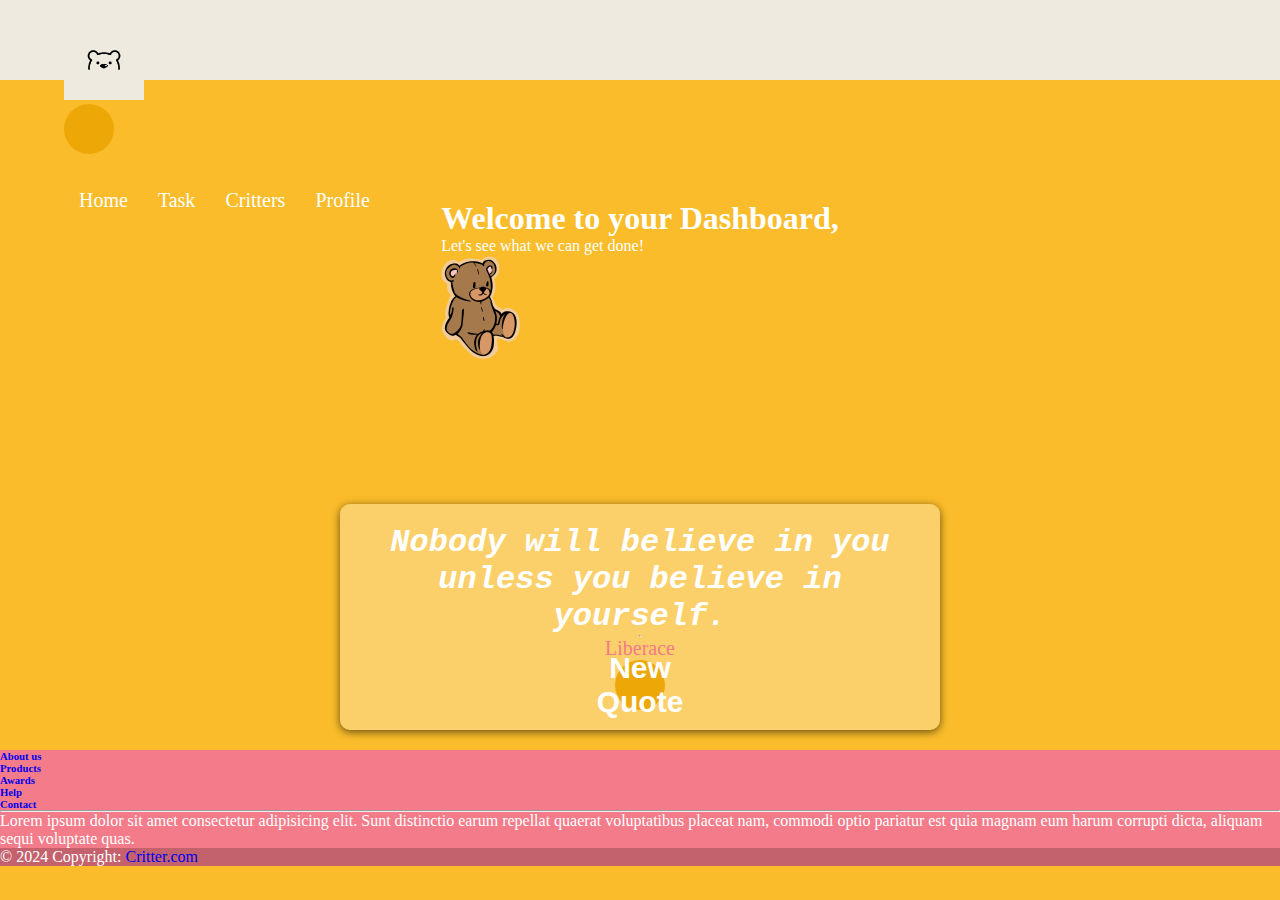
<file: index.html>
<!doctype html>
<html lang="en">
  <head>
    <meta charset="utf-8">
    <meta name="viewport" content="width=device-width, initial-scale=1">
    <title>Critter</title>
    <link href="https://cdn.jsdelivr.net/npm/bootstrap@5.3.6/dist/css/bootstrap.min.css" rel="stylesheet" integrity="sha384-4Q6Gf2aSP4eDXB8Miphtr37CMZZQ5oXLH2yaXMJ2w8e2ZtHTl7GptT4jmndRuHDT" crossorigin="anonymous">
    <link rel="stylesheet" href="./styles.css">

  </head>
  <body>
    <!-- Navbar -->

    <nav class="navbar navbar-expand-sm navbar-light" style="background-color: #eeeadf" bg-light">
        <div class="container-fluid">
          <a class="nav-item" href="#"><img src="img/bear.jpeg" alt="logo" width="80">
          <button class="navbar-toggler" type="button" data-bs-toggle="collapse" data-bs-target="#navbarSupportedContent" aria-controls="navbarSupportedContent" aria-expanded="false" aria-label="Toggle navigation">
            <span class="navbar-toggler-icon"></span>
          </button>
          <div class="collapse navbar-collapse" id="navbarSupportedContent">
            <ul class="navbar-nav nav nav-underline me-auto mb-2 mb-lg-0">
                    <li class="nav-item">
                      <a class="nav-link active" aria-current="page" href="#">Home</a>
                    </li>
                    <li class="nav-item">
                      <a class="nav-link" aria-current="page" href="task.html">Task</a>

                        <!-- <p style="font-size: 20px; color:#feca1f;"> -->
                        <!-- <a class="nav-link" href="task.html">Tasks</a> -->
                        <!-- </p> -->
                    </li>
                    <li class="nav-item">
                      <a class="nav-link disabled" aria-disabled="true">Critters</a>
                    </li>
                    <li class="nav-item">
                        <a class="nav-link" href="profile.html">Profile</a>
                    </li>
            </ul>
            </form>
          </div>
        </div>
      </nav>
    <!-- Welcome Section -->
    <div class="container">
      <div class="welcome-container">
        <h1>Welcome to your Dashboard,</h1>
        <p>Let's see what we can get done!</p>
        
        <a class="loadingBear" href="#"><img src="img/loading-bear.png" alt="logo" width="80">
      </div>
    </div>
    <!-- random quote generator -->
      <main class="container">
        <div class="quote-container">
          <h1 class="quote">Nobody will believe in you unless you believe in yourself.</h1>
          <hr>
          <p class="author">Liberace</p>
          <div class="controls">
              <button class="new-quote-btn">New Quote</button>
        </div>

        </div>
       
      </main>
  




  <!-- to do list stats -->
    <!-- <div class="container">

      <div class="stats-container">
        <div class="details">
          <h1>To Do's</h1>
          <p>You're almost there!</p>
          <div id="progressBar">
            <div id="progress"></div>
          </div>
        </div>
            <div class="stats-numbers">
              <p id="numbers"> 2 / 3 </p>
            </div>
            
            <ul class="task-list"></ul>

        </div>
      </div>

      <form action="">
        <input type="text"  placeholder="Add new task ">
        <button id="newTask" type="submit">+</button>
      </form>
      
    </div> -->
<!-- Remove the container if you want to extend the Footer to full width. -->

  <!-- Footer -->
  <footer class="text-center text-white" style="background-color: #F47B89">
    <!-- Grid container -->
    <!-- <div class="container"> -->
      <!-- Section: Links -->
      <section class="mt-5">
        <!-- Grid row-->
        <div class="row text-center d-flex justify-content-center pt-5">
          <!-- Grid column -->
          <div class="col-md-5">
            <h6 class="text-uppercase font-weight-bold">
              <a href="#!" class="text-white">About us</a>
            </h6>
          </div>
          <!-- Grid column -->

          <!-- Grid column -->
          <div class="col-md-5">
            <h6 class="text-uppercase font-weight-bold">
              <a href="#!" class="text-white">Products</a>
            </h6>
          </div>
          <!-- Grid column -->

          <!-- Grid column -->
          <div class="col-md-2">
            <h6 class="text-uppercase font-weight-bold">
              <a href="#!" class="text-white">Awards</a>
            </h6>
          </div>
          <!-- Grid column -->

          <!-- Grid column -->
          <div class="col-md-2">
            <h6 class="text-uppercase font-weight-bold">
              <a href="#!" class="text-white">Help</a>
            </h6>
          </div>
          <!-- Grid column -->

          <!-- Grid column -->
          <div class="col-md-2">
            <h6 class="text-uppercase font-weight-bold">
              <a href="#!" class="text-white">Contact</a>
            </h6>
          </div>
          <!-- Grid column -->
        </div>
        <!-- Grid row-->
      </section>
      <!-- Section: Links -->

      <hr class="my-5" />

      <!-- Section: Text -->
      <section class="mb-5">
        <div class="row d-flex justify-content-center">
          <div class="col-lg-8">
            <p>
              Lorem ipsum dolor sit amet consectetur adipisicing elit. Sunt
              distinctio earum repellat quaerat voluptatibus placeat nam,
              commodi optio pariatur est quia magnam eum harum corrupti
              dicta, aliquam sequi voluptate quas.
            </p>
          </div>
        </div>
      </section>
      <!-- Section: Text -->

      <!-- Section: Social -->
      <section class="text-center mb-5">
        <a href="" class="text-white me-4">
          <i class="fab fa-facebook-f"></i>
        </a>
        <a href="" class="text-white me-4">
          <i class="fab fa-twitter"></i>
        </a>
        <a href="" class="text-white me-4">
          <i class="fab fa-google"></i>
        </a>
        <a href="" class="text-white me-4">
          <i class="fab fa-instagram"></i>
        </a>
        <a href="" class="text-white me-4">
          <i class="fab fa-linkedin"></i>
        </a>
        <a href="" class="text-white me-4">
          <i class="fab fa-github"></i>
        </a>
      </section>
      <!-- Section: Social -->
    </div>
    <!-- Grid container -->

    <!-- Copyright -->
    <div
         class="text-center p-3"
         style="background-color: rgba(0, 0, 0, 0.2)"
         >
      © 2024 Copyright:
      <a class="text-white" href="https://mdbootstrap.com/"
         >Critter.com</a
        >
    </div>
    <!-- Copyright -->
  </footer>
  <!-- Footer -->
<!-- End of .container -->



    <script src="./app.js"> </script>
    <script src="https://cdn.jsdelivr.net/npm/bootstrap@5.3.6/dist/js/bootstrap.bundle.min.js" integrity="sha384-j1CDi7MgGQ12Z7Qab0qlWQ/Qqz24Gc6BM0thvEMVjHnfYGF0rmFCozFSxQBxwHKO" crossorigin="anonymous"></script>
  </body>
</html>
</file>
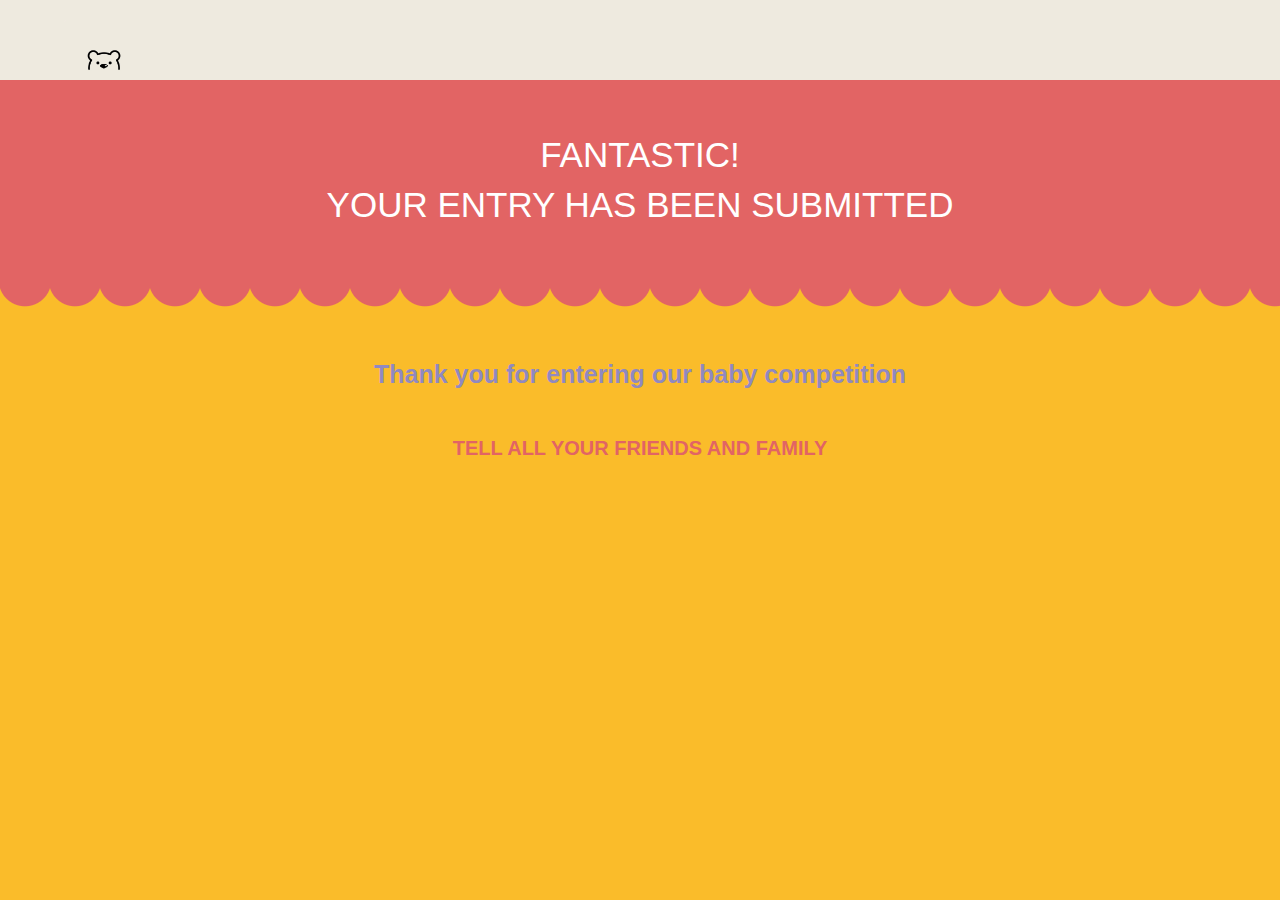
<file: critter.html>
<!DOCTYPE html>
<html lang="en">
  <head>
    <meta charset="utf-8">
    <meta name="viewport" content="width=device-width, initial-scale=1">
    <title>Critters</title>
    <link href="https://cdn.jsdelivr.net/npm/bootstrap@5.3.6/dist/css/bootstrap.min.css" rel="stylesheet" integrity="sha384-4Q6Gf2aSP4eDXB8Miphtr37CMZZQ5oXLH2yaXMJ2w8e2ZtHTl7GptT4jmndRuHDT" crossorigin="anonymous">
    <link rel="stylesheet" href="./styles.css">
  </head> 
  <body>

    <nav class="navbar navbar-expand-sm navbar-light" style="background-color: #eeeadf" bg-light">
      <div class="container-fluid">
        <a class="nav-item" href="#"><img src="img/bear.jpeg" alt="logo" width="80">
        <button class="navbar-toggler" type="button" data-bs-toggle="collapse" data-bs-target="#navbarSupportedContent" aria-controls="navbarSupportedContent" aria-expanded="false" aria-label="Toggle navigation">
          <span class="navbar-toggler-icon"></span>
        </button>
        <div class="collapse navbar-collapse" id="navbarSupportedContent">
          <ul class="navbar-nav nav nav-underline me-auto mb-2 mb-lg-0">
                <ul class="nav nav-underline">
                    <li class="nav-item">
                      <a class="nav-link" href="index.html">Home</a>
                    </li>
                    <li class="nav-item">
                      <a class="nav-link" href="task.html">Tasks</a>
                    </li>
                    <li class="nav-item">
                      <a class="nav-link active" aria-current="page" href="#">Critters</a>
                    </li>
                    <li class="nav-item">
                      <a class="nav-link " href="profile.html">Profile</a>
                    </li>
                  </ul>
            </ul>
            </form>
          </div>
        </div>
      </nav>
      <div id="scallopStuff">
        <div class="scallop"> <p> Fantastic!</p> <p>Your entry has been submitted</p> </div>
        <div class="after-scallop">
        <p>Thank you for entering our baby competition</p><br>
        <p style="color:#E26464;text-transform:uppercase; font-size:20px;">Tell all your friends and family</p>  

          
          </div>
        </div>
  </body>
</html>
</file>
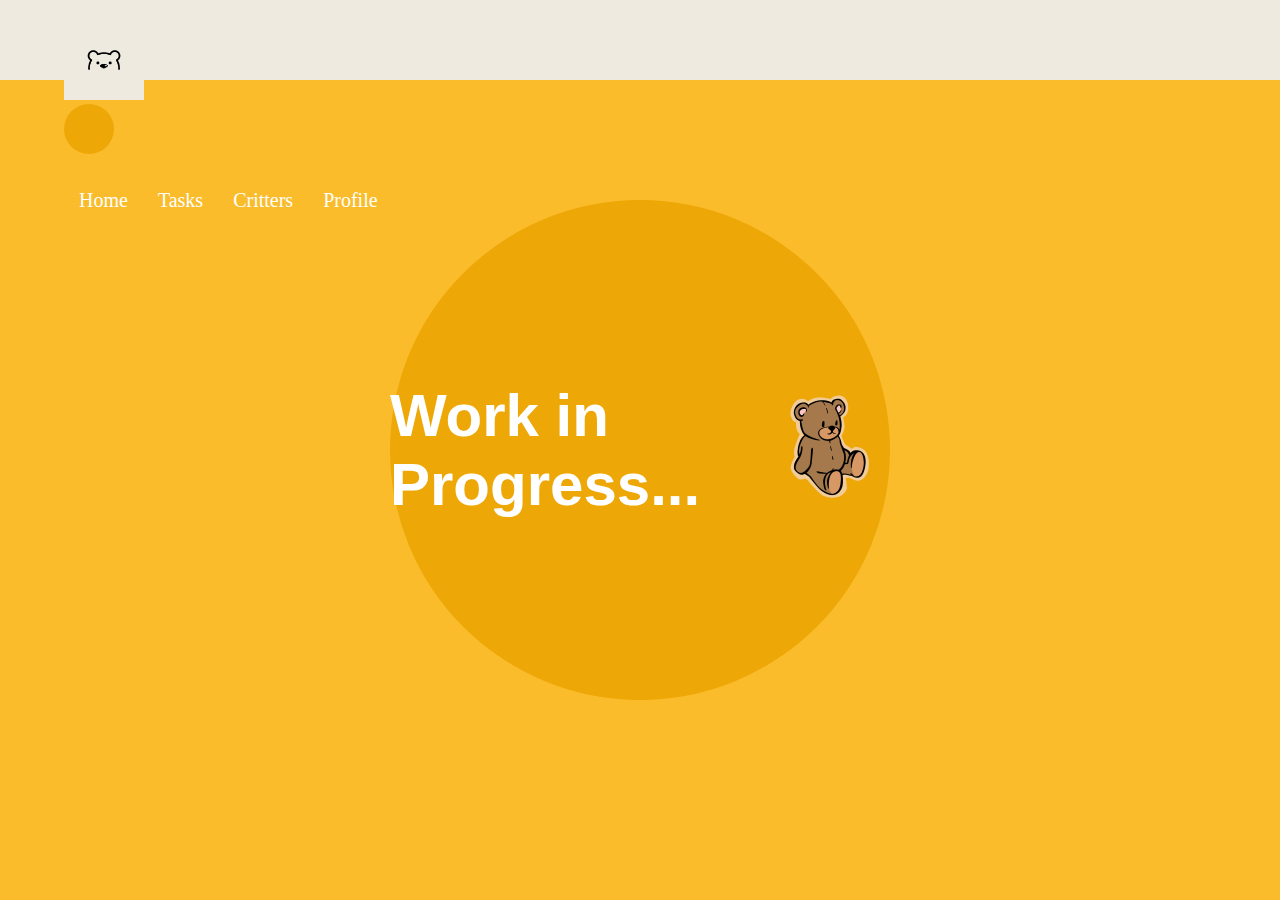
<file: profile.html>
<!DOCTYPE html>
<html lang="en">
  <head>
    <meta charset="utf-8">
    <meta name="viewport" content="width=device-width, initial-scale=1">
    <title>Profile</title>
    <link href="https://cdn.jsdelivr.net/npm/bootstrap@5.3.6/dist/css/bootstrap.min.css" rel="stylesheet" integrity="sha384-4Q6Gf2aSP4eDXB8Miphtr37CMZZQ5oXLH2yaXMJ2w8e2ZtHTl7GptT4jmndRuHDT" crossorigin="anonymous">
    <link rel="stylesheet" href="./styles.css">
  </head>
  <body>

    <nav class="navbar navbar-expand-sm navbar-light" style="background-color: #eeeadf" bg-light">
      <div class="container-fluid">
        <a class="nav-item" href="#"><img src="img/bear.jpeg" alt="logo" width="80">
        <button class="navbar-toggler" type="button" data-bs-toggle="collapse" data-bs-target="#navbarSupportedContent" aria-controls="navbarSupportedContent" aria-expanded="false" aria-label="Toggle navigation">
          <span class="navbar-toggler-icon"></span>
        </button>
        <div class="collapse navbar-collapse" id="navbarSupportedContent">
          <ul class="navbar-nav nav nav-underline me-auto mb-2 mb-lg-0">
                    <li class="nav-item">
                      <a class="nav-link" href="index.html">Home</a>
                    </li>
                    <li class="nav-item">
                      <a class="nav-link" href="task.html">Tasks</a>
                    </li>
                    <li class="nav-item">
                      <a class="nav-link disabled" aria-disabled="true">Critters</a>
                    </li>
                    <li class="nav-item">
                      <a class="nav-link active" aria-current="page" href="#">Profile</a>
                    </li>
            </ul>
            </form>
          </div>
        </div>
      </nav>

      <!-- work in progress -->
      <div class="container">
        <div class="loading-container">
          <h1>Work in Progress...</h1>
          
          <a class="loadingBear" href="#"><img src="img/loading-bear.png" alt="logo" width="80">
        </div>
      </div>
      









      <script src="./app.js"> </script>
  </body>

</html>
</file>
<file: styles.css>
@import url("https://fonts.googleapis.com/css2?family=Quicksand:wght@700&display=swap");

*{
  margin: 0; 
  padding: 0;
  box-sizing:border-box; 
}
:root {

    --background:#FABC2A;
    --secondaryBackground: #FBD374;
    --yellow: #EDA807;
    --pink: #F47B89;
    --text: #fff;
    --purple:#922d92;
    --blue: #6ed2e4;    


}
body{
    background-color: var(--background);
    color: var(--text)
    
}
nav {
    /* width: 100%; */
    height: 80px;
    display: flex;
    justify-content: space-between;
    padding: 20px 5%;
    background-color: var(#eeeadf);
}

nav .heading {
    font-size: 30px;
    font-weight: 700;
    color: #fff;
}

nav ul {
    display: flex;
    list-style: none;
}

nav ul li {
    padding: 35px 15px;
    border-radius: 10px;
    transition: 0.2s ease-in;
}

nav ul li a {
    color: black;
    font-size: 20px;
    font-weight: 500;
    text-decoration: none;
    color: white;
}

nav ul li:hover {
    background-color: pink;
}

nav ul li a:hover {
    color: white;
}
.container{
    display: flex;
    flex-direction: column;
    align-items: center;
    justify-content: center;
    margin-top: 120px;
    margin: 120px auto 0 auto;
    max-width: 800px;
}
.stats-container{
    padding: 30px;
    border-radius: 20px;
    border: 2px solid var(--yellow);
    display: flex;
    justify-content: space-between;
    gap: 20px;
    width: 100%;

}
.details{
    width: 100%;
}
#progressBar{
    width: 100%;
    height: 10px;
    background-color: var(--secondaryBackground);
    border-radius: 5px;
    margin-top: 20px;
}
#progress{
    width: 0%;
    height: 10px;
    background-color: #6ed2e4;
    border-radius: 10px;
    transition: all 0.3s ease;

}
#numbers{
    width: 100px;  
    height: 100px;
    background-color: var(--yellow);
    display: flex;
    align-items: center;
    justify-content: center;
    border-radius: 50%;
    font-size: 30px;
    font-weight: bold;
}

form{
    margin-top: 60px;
    width: 100%;
    display: flex;
    gap: 10px;
}
input{
    flex: 1;
    padding: 16px;
    background: var(--secondaryBackground);
    border: 1px solid var(--yellow);
    border-radius: 10px;
    outline: none;
    color: #fff;

}

button{
    width: 50px;
    height: 50px;
    border-radius: 50%;
    border: #EDA807;
    display: flex;
    align-items: center;
    justify-content: center;
    background-color:var(--yellow);
    color: var(--text);
    font-size: 30px;
    font-weight: bold;
    outline: none;

}

.loading-container{

    width: 500px;
    height: 500px;
    border-radius: 50%;
    border: #EDA807;
    display: flex;
    align-items: center;
    justify-content:baseline;
    background-color:var(--yellow);
    color: var(--text);
    font-size: 30px;
    font-weight: bold;
    outline: none;
    font-family: 'Segoe UI', Tahoma, Geneva, Verdana, sans-serif;

}
#task-list {
    display: flex;
    flex-direction: column;
    gap:10px;
    margin-top: 30px;
    width: 100%;
    list-style: none;
}
.taskItem{
    width: 100%;
    display:flex;
    background-color: #FBD374;
    padding:10px;
    border-radius: 10px;
    justify-content: space-between;
    align-items: center;
}
.task{
    display: flex;
    align-items: center;
    gap: 10px;
}
.task input{
    width: 20px;
    height: 20px;
}
.completed p {
    text-decoration: line-through;
    color:#6ed2e4;
}

.taskItem img{
    width: 24px;
    height: 24px;
    margin: 0 10px;
    cursor: pointer;
}






.welcome-container{
    align-items: left;
    justify-content: left;
}

.quote-container {
    display: flex;
    flex-direction: column;
    align-items: center;
    width: 100%;
    max-width: 600px;
    padding: 20px;
    box-shadow: 0 2px 8px rgba(0, 0, 0, 0.6);
    border-radius: 10px;
    background-color: rgba(255, 255, 255, 0.3);
    margin: 20px;
  }

.quote {
  text-align: center;
  font-style: italic;
  font-family: 'Courier New', Courier, monospace;
  color: var(--text);
}

.author {
  color: var(--pink);
  font-size: 20px;
}

.scallop {
    position:relative;
    background: #E26464;
    padding:50px;
  }
   .scallop p{
    position:relative;
    text-align:center;
    color:white;
    font-size: 35px;
    text-transform:uppercase;  
    font-family: 'PT Sans Narrow', sans-serif;
    line-height: 50px;
  }
  .scallop::after { 
    position:absolute;
    bottom: -50px;
    left: 0px;
    width: 100%;
    content:" ";
    background: 
    radial-gradient(circle at 50% 0%, #E26464 25%, var(--background) 26%, var(--background) 40%);
    background-color: #E26464;
    background-size:50px 100px;
    height:50px;
    background-repeat: repeat-x;
  }
  .after-scallop{
    background: var(--background);
    padding:50px;
    margin-bottom:50px;
  }
  
  .after-scallop p{
    color:#9089C0;
    font-size:25px;
    text-transform:none;
    font-family: 'PT Sans Narrow', sans-serif;
    text-align:center;
    margin-top:30px;
    font-weight: bold;
  }
  
  a{
    text-decoration:none;}
  img{margin-right:20px;}
</file>
